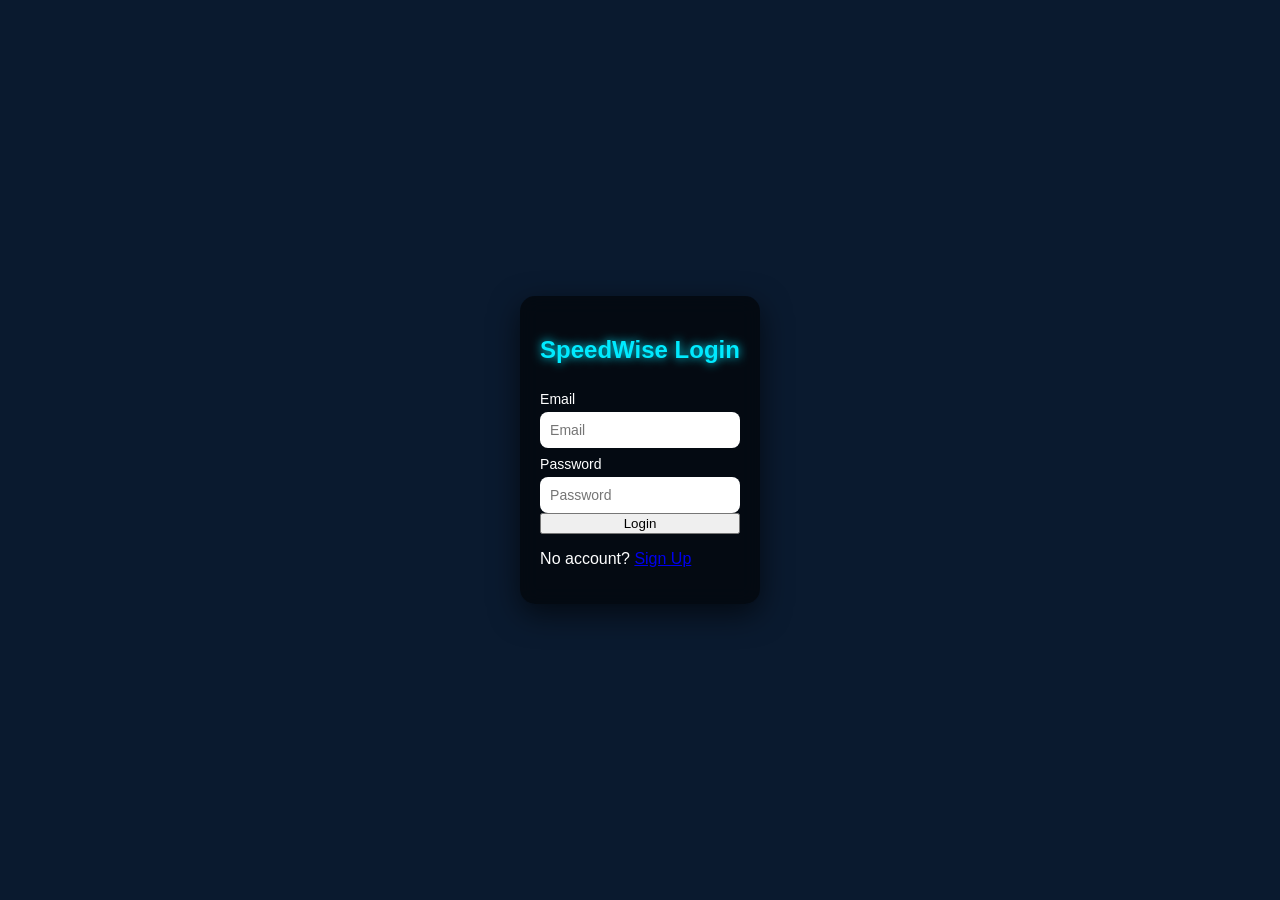
<file: FrontEnd/login.html>
<!DOCTYPE html>
<html lang="en">
<head>
<meta charset="UTF-8">
<meta name="viewport" content="width=device-width, initial-scale=1.0">
<title>SpeedWise Login</title>
<link rel="stylesheet" href="style.css">
</head>

<body class="dashboard-theme center">

<main class="card">
  <h2>SpeedWise Login</h2>

  <form onsubmit="login(event)">
    <label for="loginEmail">Email</label>
    <input type="email" id="loginEmail" placeholder="Email" required>

    <label for="loginPassword">Password</label>
    <input type="password" id="loginPassword" placeholder="Password" required>

    <button type="submit">Login</button>
  </form>

  <output id="loginMessage" aria-live="polite"></output>

  <p>No account? <a href="signup.html">Sign Up</a></p>
</main>

<script src="app.js"></script>
</body>
</html>
</file>
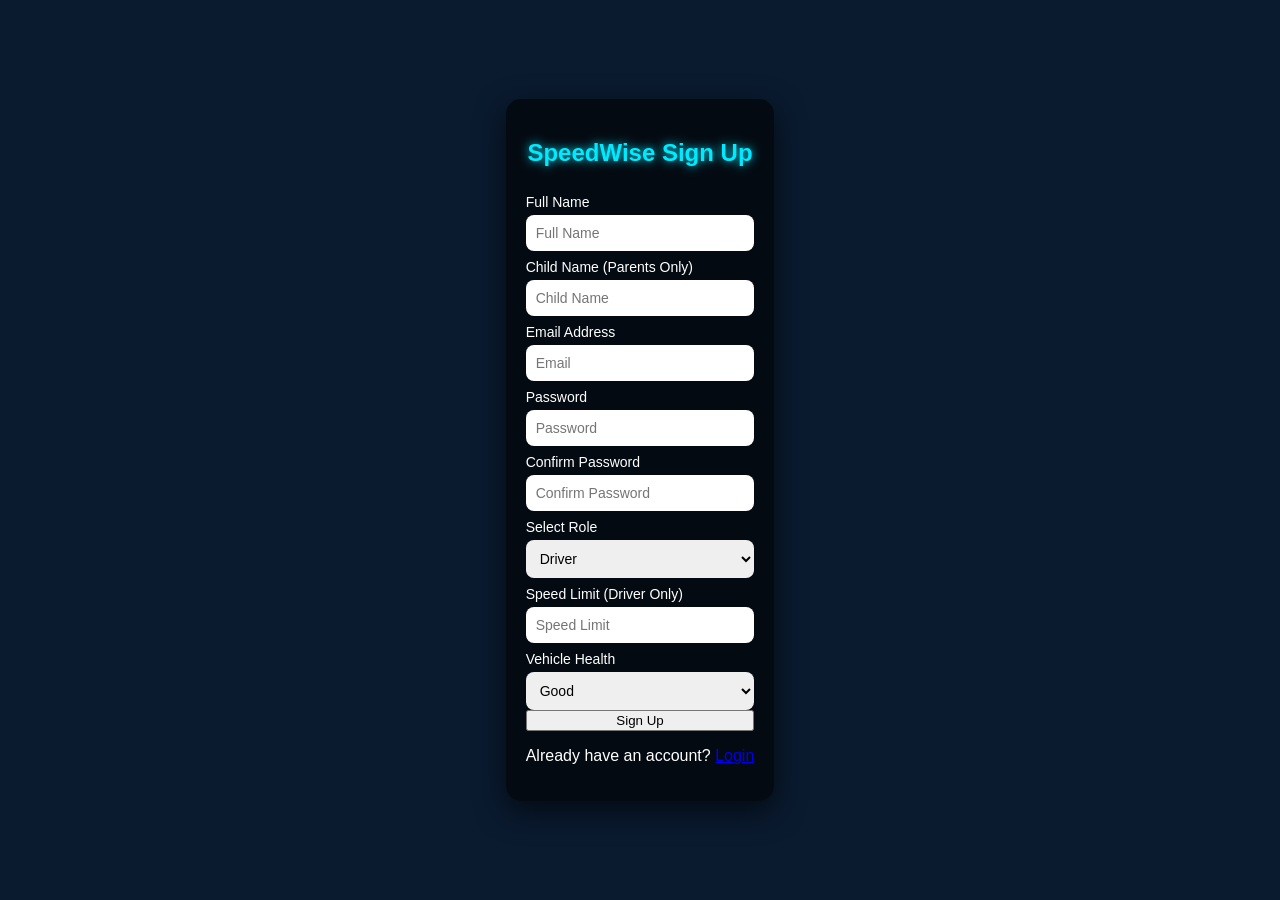
<file: FrontEnd/Signup.html>
<!DOCTYPE html>
<html lang="en">
<head>
<meta charset="UTF-8">
<meta name="viewport" content="width=device-width, initial-scale=1.0">
<title>SpeedWise Signup</title>
<link rel="stylesheet" href="style.css">
</head> 

<body class="dashboard-theme center">

<main class="card">
  <h2 id="signupTitle">SpeedWise Sign Up</h2>

  <form onsubmit="signup(event)" aria-labelledby="signupTitle">

    <label for="fullName">Full Name</label>
    <input type="text" id="fullName" placeholder="Full Name" required>

    <label for="childName">Child Name (Parents Only)</label>
    <input type="text" id="childName" placeholder="Child Name">

    <label for="email">Email Address</label>
    <input type="email" id="email" placeholder="Email" required>

    <label for="password">Password</label>
    <input type="password" id="password" placeholder="Password" required>

    <label for="confirmPassword">Confirm Password</label>
    <input type="password" id="confirmPassword" placeholder="Confirm Password" required>

    <label for="role">Select Role</label>
    <select id="role">
      <option value="driver">Driver</option>
      <option value="parent">Parent</option>
      <option value="admin">School Admin</option>
    </select>

    <label for="speedLimit">Speed Limit (Driver Only)</label>
    <input type="number" id="speedLimit" placeholder="Speed Limit">

    <label for="vehicleHealth">Vehicle Health</label>
    <select id="vehicleHealth">
      <option value="good">Good</option>
      <option value="oilNeeded">Oil Needed</option>
      <option value="engineCheck">Engine Check</option>
    </select>

    <button type="submit">Sign Up</button>
  </form>
  <output id="signupMessage" aria-live="polite"></output>

  <p>Already have an account? <a href="login.html">Login</a></p>
</main>

<script src="app.js"></script>
</body>
</html>
</file>
<file: FrontEnd/style.css>
body{
  font-family: Arial, sans-serif;
  margin:0;
  padding:0;
  color:white;
}


.center{
  display:flex;
  justify-content:center;
  align-items:center;
  height:100vh;

  background-image:url("https://www.shutterstock.com/image-vector/vector-illustration-futuristic-neon-car-260nw-2628498139.jpg");
  background-size:cover;
  background-position:center;
  background-attachment:fixed;
}


.card{
  background:rgba(0,0,0,0.6);
  backdrop-filter:blur(10px);
  padding:20px;
  margin:15px;
  border-radius:15px;
  box-shadow:0 10px 30px rgba(0,0,0,0.6);
  transition:0.3s;
}
.card:hover{
  transform:translateY(-3px);
}


h1,h2{
  text-align:center;
  color:#00eaff;
  text-shadow:0 0 10px #00eaff;
}


form{
  display:flex;
  flex-direction:column;
}

label{
  margin-top:8px;
  font-size:14px;
}

input,select{
  padding:10px;
  margin-top:5px;
  border-radius:8px;
  border:none;
  outline:none;
  font-size:14px;
}

input:focus{
  box-shadow:0 0 5px #00eaff;
}


.btn{
  background:#00eaff;
  border:none;
  padding:12px;
  margin-top:10px;
  border-radius:10px;
  font-weight:bold;
  cursor:pointer;
  transition:0.3s;
}
.btn:hover{
  background:#00c2d4;
  transform:scale(1.05);
}


body.dashboard-theme{
  background:#0a1a2f;
}

.dashboard{
  max-width:450px;
  margin:auto;
  padding:10px;
  background:rgba(0,0,0,0.4);
  border-radius:15px;
}


.gauge{
  position:relative;
  width:160px;
  height:160px;
  margin:auto;
  border-radius:50%;
  background:radial-gradient(circle,#0f2f5a,#081f3b);
  box-shadow:0 0 25px #00eaff;
}
#speedNeedle{
  position:absolute;
  width:4px;
  height:70px;
  background:red;
  top:45px;
  left:78px;
  transform-origin:bottom center;
  transform:rotate(-90deg);
  transition:0.5s;
}
#speedValue{
  text-align:center;
  font-size:22px;
  margin-top:10px;
  color:#00eaff;
}


canvas{
  background:rgba(0,0,0,0.4);
  border-radius:10px;
  margin-top:10px;
}


#map{
  width:100%;
  height:300px;
  border-radius:10px;
  border:2px solid #00eaff;
  box-shadow:0 0 10px #00eaff;
}


#alerts{
  color:#ff6b6b;
  font-weight:bold;
  text-align:center;
  margin-top:10px;
}


#signupMessage{
  text-align:center;
  margin-top:10px;
  font-weight:bold;
}


footer{
  text-align:center;
  margin-top:20px;
}


@media(max-width:600px){
  .dashboard{
    width:95%;
  }
  .card{
    margin:10px 0;
  }
}
</file>
